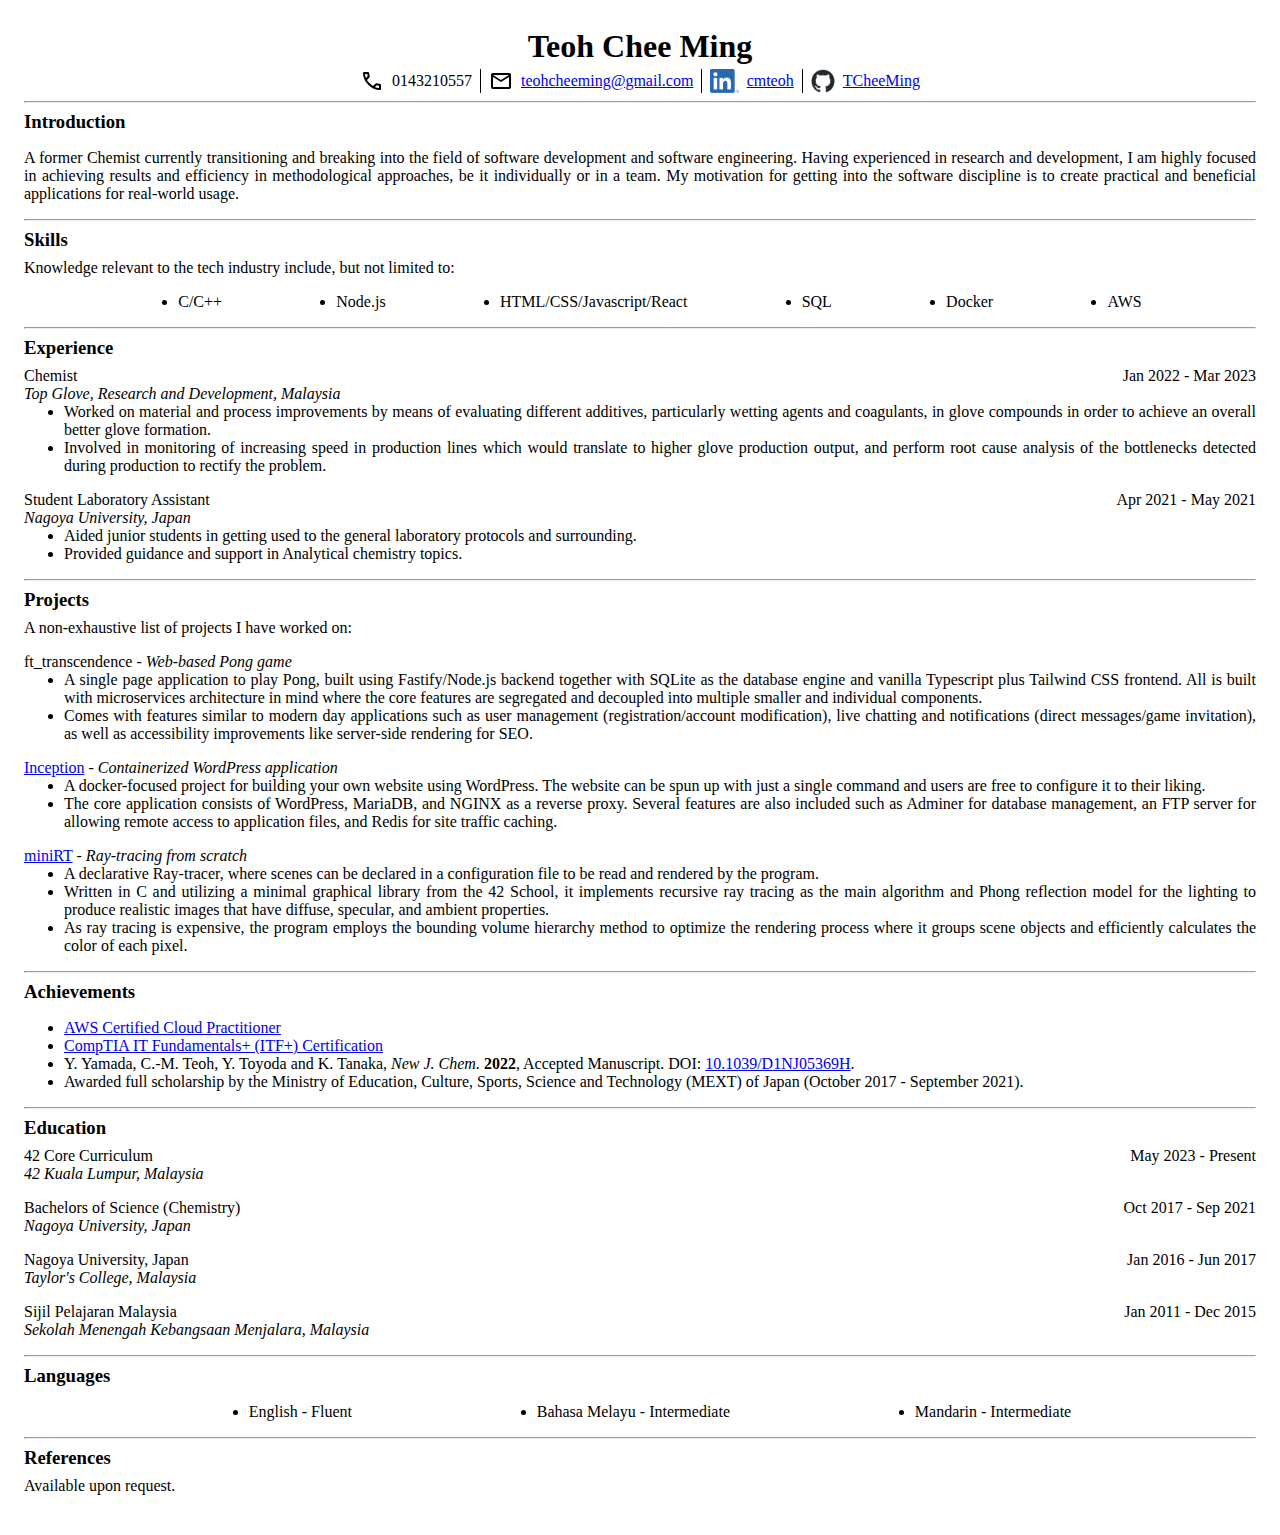
<file: srcs/requirements/wordpress/resume/resume.html>
<!DOCTYPE html>
<html lang="en">
    <head>
        <meta charset="UTF-8" />
        <meta name="viewport" content="width=device-width, initial-scale=1.0" />
        <title>Resume</title>
        <link rel="stylesheet" href="./resume.css">
    </head>
    <body>
        <div id="root">
            <h1 class="title">Teoh Chee Ming</h1>
            <div class="information">
                <div class="information-item">
                    <svg xmlns="http://www.w3.org/2000/svg" height="24px" viewBox="0 -960 960 960" width="24px" fill="#e3e3e3"><path d="M798-120q-125 0-247-54.5T329-329Q229-429 174.5-551T120-798q0-18 12-30t30-12h162q14 0 25 9.5t13 22.5l26 140q2 16-1 27t-11 19l-97 98q20 37 47.5 71.5T387-386q31 31 65 57.5t72 48.5l94-94q9-9 23.5-13.5T670-390l138 28q14 4 23 14.5t9 23.5v162q0 18-12 30t-30 12ZM241-600l66-66-17-94h-89q5 41 14 81t26 79Zm358 358q39 17 79.5 27t81.5 13v-88l-94-19-67 67ZM241-600Zm358 358Z"/></svg>
                    0143210557
                </div>
                <div class="information-item">
                    <svg xmlns="http://www.w3.org/2000/svg" height="24px" viewBox="0 -960 960 960" width="24px" fill="#e3e3e3"><path d="M160-160q-33 0-56.5-23.5T80-240v-480q0-33 23.5-56.5T160-800h640q33 0 56.5 23.5T880-720v480q0 33-23.5 56.5T800-160H160Zm320-280L160-640v400h640v-400L480-440Zm0-80 320-200H160l320 200ZM160-640v-80 480-400Z"/></svg>
                    <a href="mailto:teohcheeming@gmail.com">teohcheeming@gmail.com</a>
                </div>
                <div class="information-item">
                    <img src="./LI-In-Bug.png" />
                    <a href="https://www.linkedin.com/in/cmteoh">cmteoh</a>
                </div>
                <div class="information-item">
                    <img src="./github-mark.png" />
                    <a href="https://github.com/TCheeMing">TCheeMing</a>
                </div>
            </div>


            <hr>


            <section>
                <h3 class="subtitle">Introduction</h3>
                <p class="introduction">
                    A former Chemist currently transitioning and breaking into the field of software development and software engineering. Having experienced in research and development, I am highly focused in achieving results and efficiency in methodological approaches, be it individually or in a team. My motivation for getting into the software discipline is to create practical and beneficial applications for real-world usage.
                </p>
            </section>


            <hr>

            <section>
                <h3 class="subtitle">Skills</h3>
                Knowledge relevant to the tech industry include, but not limited to:
                <ul class="horizontal-list">
                    <li>C/C++</li>
                    <li>Node.js</li>
                    <li>HTML/CSS/Javascript/React</li>
                    <li>SQL</li>
                    <li>Docker</li>
                    <li>AWS</li>
                </ul>
            </section>


            <hr>


            <section>
                <h3 class="subtitle">Experience</h3>
                <dl class="experience">
                    <div>
                        <dt class="experience-title">
                            <div>Chemist</div>
                            <div>Jan 2022 - Mar 2023</div>
                            <div><i>Top Glove, Research and Development, Malaysia</i></div>
                        </dt>
                        <dd class="experience-description">
                            <ul>
                                <li>
                                    Worked on material and process improvements by means of evaluating different additives, particularly wetting agents and coagulants, in glove compounds in order to achieve an overall better glove formation.
                                </li>
                                <li>
                                    Involved in monitoring of increasing speed in production lines which would translate to higher glove production output, and perform root cause analysis of the bottlenecks detected during production to rectify the problem.
                                </li>
                            </ul>
                        </dd>
                    </div>
                    <div>
                        <dt class="experience-title">
                            <div>Student Laboratory Assistant</div>
                            <div>Apr 2021 - May 2021</div>
                            <div><i>Nagoya University, Japan</i></div>
                        </dt>
                        <dd class="experience-description">
                            <ul>
                                <li>
                                    Aided junior students in getting used to the general laboratory protocols and surrounding.
                                </li>
                                <li>
                                    Provided guidance and support in Analytical chemistry topics.
                                </li>
                            </ul>
                        </dd>
                    </div>
                </dl>
            </section>


            <hr>


            <section>
                <h3 class="subtitle">Projects</h3>
                A non-exhaustive list of projects I have worked on:
                <dl class="projects">
                    <div>
                        <dt>ft_transcendence - <i>Web-based Pong game</i></dt>
                        <dd class="project-description">
                            <ul>
                                <li>
                                    A single page application to play Pong, built using Fastify/Node.js backend together with SQLite as the database engine and vanilla Typescript plus Tailwind CSS frontend. All is built with microservices architecture in mind where the core features are segregated and decoupled into multiple smaller and individual components.
                                </li>
                                <li>
                                    Comes with features similar to modern day applications such as user management (registration/account modification), live chatting and notifications (direct messages/game invitation), as well as accessibility improvements like server-side rendering for SEO.
                                </li>
                            </ul>
                        </dd>
                    </div>
                    <div>
                        <dt>
                            <a href="https://github.com/TCheeMing/Inception">Inception</a>
                            - <i>Containerized WordPress application</i>
                        </dt>
                        <dd class="project-description">
                            <ul>
                                <li>
                                    A docker-focused project for building your own website using WordPress. The website can be spun up with just a single command and users are free to configure it to their liking.
                                </li>
                                <li>
                                    The core application consists of WordPress, MariaDB, and NGINX as a reverse proxy. Several features are also included such as Adminer for database management, an FTP server for allowing remote access to application files, and Redis for site traffic caching.
                                </li>
                            </ul>
                        </dd>
                    </div>
                    <div>
                        <dt>
                            <a href="https://github.com/TCheeMing/miniRT">miniRT</a>
                            - <i>Ray-tracing from scratch</i>
                        </dt>
                        <dd class="project-description">
                            <ul>
                                <li>
                                    A declarative Ray-tracer, where scenes can be declared in a configuration file to be read and rendered by the program.
                                </li>
                                <li>
                                    Written in C and utilizing a minimal graphical library from the 42 School, it implements recursive ray tracing as the main algorithm and Phong reflection model for the lighting to produce realistic images that have diffuse, specular, and ambient properties.
                                </li>
                                <li>
                                    As ray tracing is expensive, the program employs the bounding volume hierarchy method to optimize the rendering process where it groups scene objects and efficiently calculates the color of each pixel.
                                </li>
                            </ul>
                        </dd>
                    </div>
                </dl>
            </section>


            <hr>


            <section>
                <h3 class="subtitle">Achievements</h3>
                <ul>
                    <li>
                        <a href="https://www.credly.com/badges/0ea6acf6-9ee3-4772-b175-57c817004ca4/linked_in_profile?trk=public_profile_see-credential">
                            AWS Certified Cloud Practitioner
                        </a>
                    </li>
                    <li>
                        <a href="https://www.credly.com/badges/27a466da-8826-4e2c-9916-546c9a83edb5/public_url?trk=public_profile_see-credential">
                            CompTIA IT Fundamentals+ (ITF+) Certification
                        </a>
                    </li>
                    <li>
                        Y. Yamada, C.-M. Teoh, Y. Toyoda and K. Tanaka, <i>New J. Chem.</i> <b>2022</b>, Accepted Manuscript. DOI: <a href="https://pubs.rsc.org/en/content/articlelanding/2022/nj/d1nj05369h#!divCitation">10.1039/D1NJ05369H</a>.
                    </li>
                    <li>
                        Awarded full scholarship by the Ministry of Education, Culture, Sports, Science and Technology (MEXT) of Japan (October 2017 - September 2021).
                    </li>
                </ul>
            </section>


            <hr>


            <section>
                <h3 class="subtitle">Education</h3>
                <dl class="education">
                    <div>
                        <dt class="education-title">
                            <div>42 Core Curriculum</div>
                            <div>May 2023 - Present</div>
                            <div><i>42 Kuala Lumpur, Malaysia</i></div>
                        </dt>
                    </div>
                    <div>
                        <dt class="education-title">
                            <div>Bachelors of Science (Chemistry)</div>
                            <div>Oct 2017 - Sep 2021</div>
                            <div><i>Nagoya University, Japan</i></div>
                        </dt>
                    </div>
                    <div>
                        <dt class="education-title">
                            <div>Nagoya University, Japan</div>
                            <div>Jan 2016 - Jun 2017</div>
                            <div><i>Taylor's College, Malaysia</i></div>
                        </dt>
                    </div>
                    <div>
                        <dt class="education-title">
                            <div>Sijil Pelajaran Malaysia</div>
                            <div>Jan 2011 - Dec 2015</div>
                            <div><i>Sekolah Menengah Kebangsaan Menjalara, Malaysia</i></div>
                        </dt>
                    </div>
                </dl>
            </section>


            <hr>


            <section>
                <h3 class="subtitle">Languages</h3>
                <ul class="horizontal-list">
                    <li>English - Fluent</li>
                    <li>Bahasa Melayu - Intermediate</li>
                    <li>Mandarin - Intermediate</li>
                </ul>
            </section>


            <hr>


            <section>
                <h3 class="subtitle">References</h3>
                Available upon request.
            </section>
        </div>
    </body>
</html>
</file>
<file: srcs/requirements/wordpress/resume/resume.css>
html {
	box-sizing: border-box;
	padding: 0px;
	margin: 0px;
}

*,
*::before,
*::after {
	box-sizing: inherit;
}

#root {
    padding: 1rem;
}

.title {
    text-align: center;
    margin: 0.25rem 0px;
}

.information {
    display: flex;
    justify-content: safe center;
    flex-wrap: wrap;
}

.information-item {
    display: flex;
    align-items: safe center;
    gap: 0.5rem;
    padding: 0px 0.5rem;
    border-right: 1.5px solid black;
}

.information-item svg {
    fill: black;
}

.information-item img {
    height: 24px;
}

.information > .information-item:last-of-type {
    border-right: none;
}

section {
    margin-top: 0.5rem;
    margin-bottom: 1rem;
}

.subtitle {
    margin-top: 0px;
    margin-bottom: 0.5rem;
}

.introduction {
    text-align: justify;
}

.horizontal-list {
    display: flex;
    justify-content: space-evenly;
}

.experience,
.education {
    margin: 0px;
    display: flex;
    flex-direction: column;
    gap: 1rem;
}

.experience-title,
.education-title {
    display: grid;
    grid-template-rows: 1fr 1fr;
    grid-template-columns: auto auto;
    justify-content: space-between;
}

.experience-description,
.project-description {
    margin: 0px;
}

.experience-description li,
.project-description li {
    text-align: justify;
}

.projects {
    display: flex;
    flex-direction: column;
    gap: 1rem;
}
</file>
